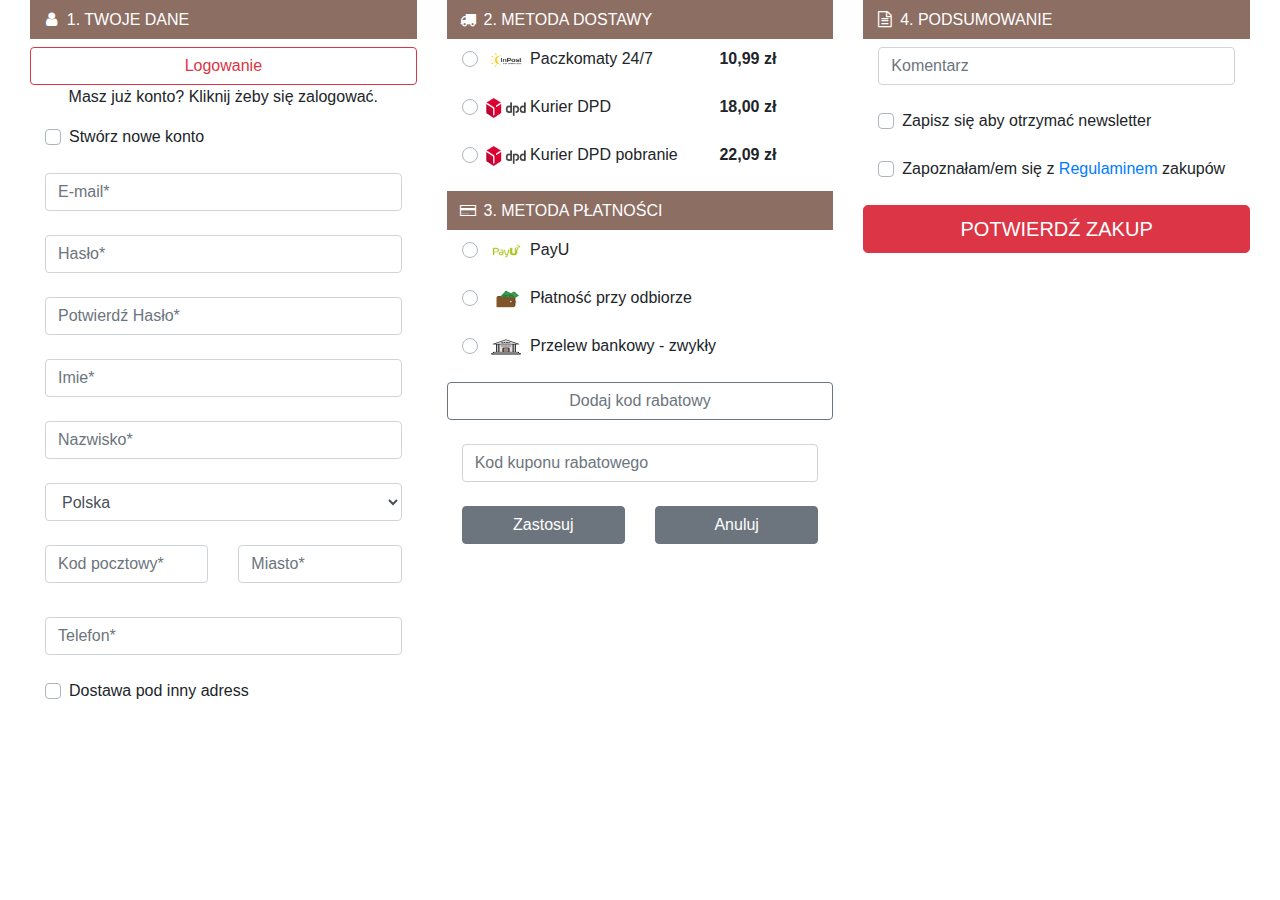
<file: index.html>
<!DOCTYPE html>
<html lang="pl"> 
    <head> 

        <link rel="stylesheet" href="https://stackpath.bootstrapcdn.com/bootstrap/4.4.1/css/bootstrap.min.css" integrity="sha384-Vkoo8x4CGsO3+Hhxv8T/Q5PaXtkKtu6ug5TOeNV6gBiFeWPGFN9MuhOf23Q9Ifjh" crossorigin="anonymous">
        <link rel="stylesheet" href="styles/style.css" type="text/css"/>
        <link rel="stylesheet" href="styles/css/fontello.css" type="text/css"/>
        <meta content="text/html" charset="utf-8" />
        
        <title>SOFTWARE HOUSE</title>
        
        <script src="https://code.jquery.com/jquery-3.1.1.min.js"></script>
    </head> 
    <body>
        <div class="container-fluid">
            <div class="row">
                <div class="col-12 col-xl-4">

                    <div class="col-12 header">
                        <h6><i class="icon-user"></i> 1. TWOJE DANE </h6>
                    </div>

                    <div class="col-12 my_button">
                        <button type="button" class="btn btn-outline-danger w-100">Logowanie</button>
                    </div> 
                    
                    <div class="col-12"> 
                        <p>Masz już konto? Kliknij żeby się zalogować.</p>
                    </div>

                    <div class="col-12">

                        <div class="custom-control custom-checkbox">
                            <input type="checkbox" class="custom-control-input" id="same-address">
                            <label class="custom-control-label" for="same-address">
                                Stwórz nowe konto
                            </label>                            
                        </div>
                    </div>   
                    <br>
                    <div class="col-12">
                        <input type="text" class="form-control" placeholder="E-mail*">        
                    </div>
                    <br>
                    <div class="col-12">
                        <input type="password" class="form-control" placeholder="Hasło*">        
                   </div>
                   <br>
                    <div class="col-12">
                        <input type="password" class="form-control" placeholder="Potwierdź Hasło*">        
                    </div>
                    <br>
                    <div class="col-12">
                         <input type="text" class="form-control" placeholder="Imie*">        
                    </div>
                    <br>
                    <div class="col-12">
                         <input type="text" class="form-control" placeholder="Nazwisko*">        
                    </div>
                    <br>
                    <div class="col-12">
                        <select type="text" class="form-control" placeholder="Adres*">
                            <option value="1" selected>Polska</option>
                        </select>        
                    </div>
                    <br>
                    <div class="row">
    
                        <div class="col-12 col-md-6">
                            <input type="text" class="form-control" placeholder="Kod pocztowy*">   
                        </div>
                        <br><br>
                        <div class="col-6 col-md-6">
                            <input type="text" class="form-control" placeholder="Miasto*">   
                        </div>          
                    </div>
                    <br>
                    <div class="col-12">
                        <input type="text" class="form-control" placeholder="Telefon*">        
                    </div>
                    <br>
                    <div class="col-12">

                        <div class="custom-control custom-checkbox">
                            <input type="checkbox" class="custom-control-input" id="same-address_1">
                            <label class="custom-control-label" for="same-address_1">
                                Dostawa pod inny adress
                            </label>                            
                        </div>
                    </div>
                    <br> 
                </div>

                <div class="col-12 col-xl-4">
                    <div class="col-12 header">
                        <h6><i class="icon-truck"></i> 2. METODA DOSTAWY </h6>
                    </div>
                    
                    <div class="row">
                        <div class="col-8">
                            <div class="custom-control custom-radio">
                                <input id="inpost" name="paymentMethod" type="radio" class="custom-control-input">
                                <label class="custom-control-label" for="inpost">
                                    <img src="pictures/inpost.png" width="40" height="20"> Paczkomaty 24/7
                                </label>
                            </div>
                        </div>
                        <div class="col-4 price"> <b>10,99 zł</b> </div>
                    </div>
                    <br>
                    <div class="row">
                        <div class="col-8">
                            <div class="custom-control custom-radio" >
                                <input id="dpd_1" name="paymentMethod" type="radio" class="custom-control-input">
                                <label class="custom-control-label" for="dpd_1">
                                    <img src="pictures/dpd_logo.png" width="40" height="20"> Kurier DPD
                                </label>
                            </div>
                        </div>
                        <div class="col-4 price"> <b>18,00 zł</b> </div>
                    </div>
                    <br>
                    <div class="row">
                        <div class="col-8">
                            <div class="custom-control custom-radio">
                                <input id="dpd_2" name="paymentMethod" type="radio" class="custom-control-input">
                                <label class="custom-control-label" for="dpd_2">
                                    <img src="pictures/dpd_logo.png" width="40" height="20"> Kurier DPD pobranie
                                </label>
                            </div>
                        </div>
                        <div class="col-4 price"> <b>22,09 zł</b> </div>
                    </div>
                    <br>
                    <div class="col-12 header">
                        <h6><i class="icon-credit-card"></i> 3. METODA PŁATNOŚCI </h6>
                    </div>

                        <div class="col-12" id="remove_1">   
                            <div class="custom-control custom-radio">
                                <input id="payu" name="paymentMethod" type="radio" class="custom-control-input">
                                <label class="custom-control-label" for="payu">
                                    <img src="pictures/payu.png" width="40" height="20"> PayU
                                </label>
                            </div>
                        <br>    
                        </div>

                        <div class="col-12" id="remove_2">  
                            <div class="custom-control custom-radio">
                                <input id="cash_on_delivery" name="paymentMethod" type="radio" class="custom-control-input">
                                <label class="custom-control-label" for="cash_on_delivery">
                                    <img src="pictures/cash.png" width="40" height="20"> Płatność przy odbiorze
                                </label>
                            </div>
                        <br>
                        </div>

                        <div class="col-12" id="remove_3">
                            <div class="custom-control custom-radio">
                                <input id="bank_transfer" name="paymentMethod" type="radio" class="custom-control-input">
                                <label class="custom-control-label" for="bank_transfer">
                                    <img src="pictures/bank.png" width="40" height="20"> Przelew bankowy - zwykły
                                </label>                                
                            </div>
                        <br>
                        </div>
                    
                    <div class="col-12 my_button">
                        <button type="button" class="btn btn-outline-secondary w-100">Dodaj kod rabatowy</button>
                    </div>
                    <br>
                    <div class="col-12">
                        <input type="text" class="form-control" placeholder="Kod kuponu rabatowego">        
                    </div>
                    <br>
                    <div class="row">
                        <div class="col-6"><button type="button" class="btn btn-secondary w-100">Zastosuj</button></div>
                        <div class="col-6"><button type="button" class="btn btn-secondary w-100">Anuluj</button></div>
                    </div>
                    <br>
                </div>

                <div class="col-12 col-xl-4">
                    <div class="col-12 header">
                        <h6><i class="icon-doc-text"></i> 4. PODSUMOWANIE </h6>
                    </div>

                    <div class="col-12">
                        <input type="text" class="form-control" placeholder="Komentarz">        
                    </div>
                    <br>
                    <div class="col-12">
                        <div class="custom-control custom-checkbox">
                            <input type="checkbox" class="custom-control-input" id="same-address_3">
                            <label class="custom-control-label" for="same-address_3">
                                Zapisz się aby otrzymać newsletter
                            </label>                            
                        </div>
                    </div>
                    <br>
                    <div class="col-12">   
                        <div class="custom-control custom-checkbox">
                            <input type="checkbox" class="custom-control-input" id="same-address_4">
                            <label class="custom-control-label" for="same-address_4">
                                Zapoznałam/em się z <a href="url">Regulaminem</a> zakupów
                            </label>                            
                        </div>
                    </div>
                    </br>
                    <div class="col-12 my_button">
                        <button type="button" class="btn btn-danger btn-lg w-100 h-30">POTWIERDŹ ZAKUP</button>
                    </div>
                    <br>
                </div>

            </div>
        </div>
    </body>

    <script>
        $("#inpost").click(function(){
            $("#remove_1").hide();
            $("#remove_2").show();
            $("#remove_3").show();
        })

        $("#dpd_1").click(function(){
            $("#remove_1").show();
            $("#remove_2").hide();
            $("#remove_3").show();
        })

        $("#dpd_2").click(function(){
            $("#remove_1").hide();
            $("#remove_2").show();
            $("#remove_3").hide();
        })
    </script>

</html>
</file>
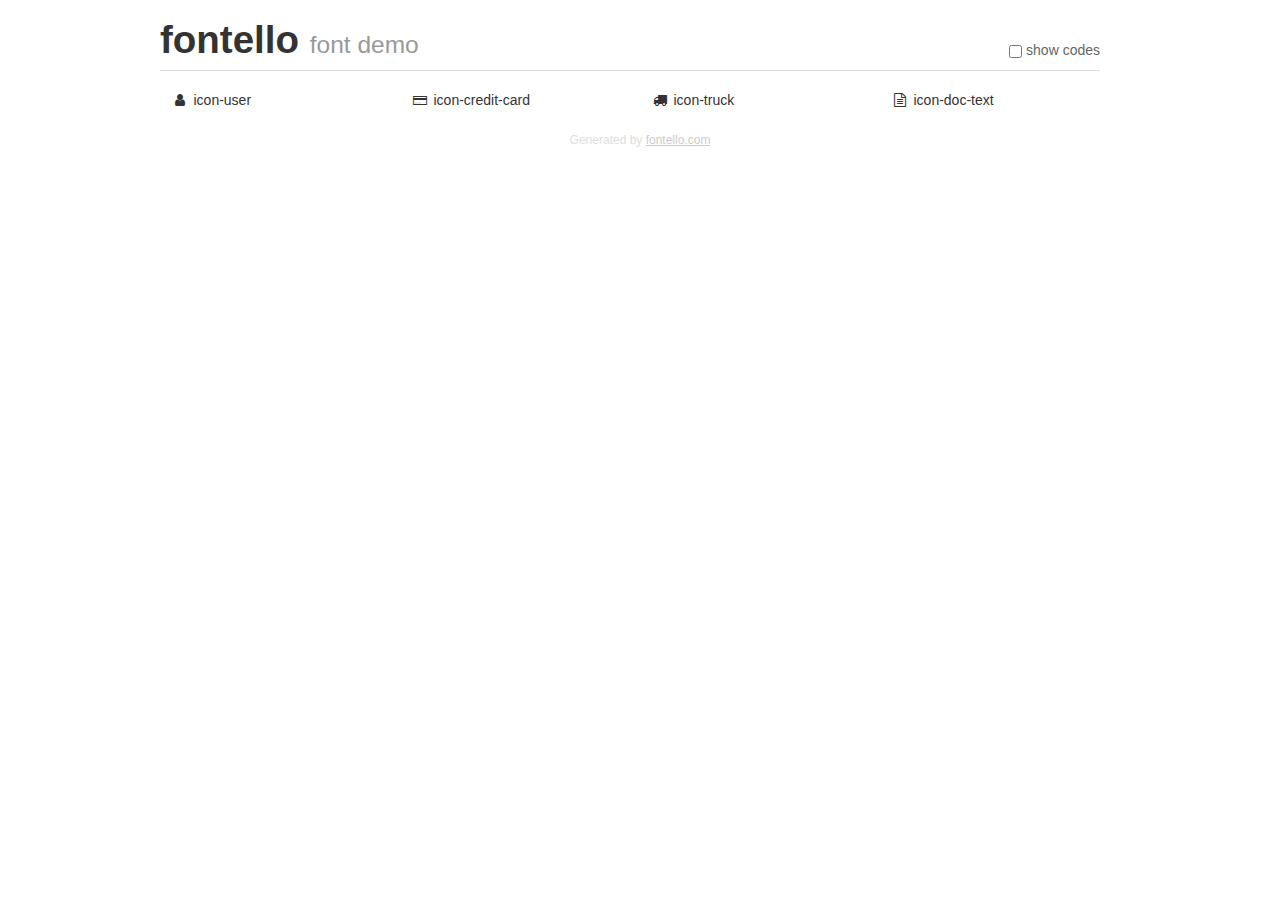
<file: styles/demo.html>
<!DOCTYPE html>
<html>
  <head>
  <!--[if lt IE 9]><script language="javascript" type="text/javascript" src="//html5shim.googlecode.com/svn/trunk/html5.js"></script><![endif]-->
  <meta charset="UTF-8">
  <style>
    html {
      font-size: 100%;
      -webkit-text-size-adjust: 100%;
      -ms-text-size-adjust: 100%;
    }
    a:focus {
      outline: thin dotted #333;
      outline: 5px auto -webkit-focus-ring-color;
      outline-offset: -2px;
    }
    a:hover,
    a:active {
      outline: 0;
    }
    input {
      margin: 0;
      font-size: 100%;
      vertical-align: middle;
      *overflow: visible;
      line-height: normal;
    }
    input::-moz-focus-inner {
      padding: 0;
      border: 0;
    }
    body {
      margin: 0;
      font-family: "Helvetica Neue", Helvetica, Arial, sans-serif;
      font-size: 14px;
      line-height: 20px;
      color: #333;
      background-color: #fff;
    }
    a {
      color: #08c;
      text-decoration: none;
    }
    a:hover {
      color: #005580;
      text-decoration: underline;
    }
    .row {
      margin-left: -20px;
      *zoom: 1;
    }
    .row:before,
    .row:after {
      display: table;
      content: "";
      line-height: 0;
    }
    .row:after {
      clear: both;
    }
    .span3 {
      float: left;
      min-height: 1px;
      margin-left: 20px;
      width: 220px;
    }
    .container {
      width: 940px;
      margin-right: auto;
      margin-left: auto;
      *zoom: 1;
    }
    .container:before,
    .container:after {
      display: table;
      content: "";
      line-height: 0;
    }
    .container:after {
      clear: both;
    }
    small {
      font-size: 85%;
    }
    h1 {
      margin: 10px 0;
      font-family: inherit;
      font-weight: bold;
      line-height: 20px;
      color: inherit;
      text-rendering: optimizelegibility;
      line-height: 40px;
      font-size: 38.5px;
    }
    h1 small {
      font-weight: normal;
      line-height: 1;
      color: #999;
      font-size: 24.5px;
    }

    body {
      margin-top: 90px;
    }
    .header {
      position: fixed;
      top: 0;
      left: 50%;
      margin-left: -480px;
      background-color: #fff;
      border-bottom: 1px solid #ddd;
      padding-top: 10px;
      z-index: 10;
    }
    .footer {
      color: #ddd;
      font-size: 12px;
      text-align: center;
      margin-top: 20px;
    }
    .footer a {
      color: #ccc;
      text-decoration: underline;
    }
    .the-icons {
      font-size: 14px;
      line-height: 24px;
    }
    .switch {
      position: absolute;
      right: 0;
      bottom: 10px;
      color: #666;
    }
    .switch input {
      margin-right: 0.3em;
    }
    .codesOn .i-name {
      display: none;
    }
    .codesOn .i-code {
      display: inline;
    }
    .i-code {
      display: none;
    }
    @font-face {
      font-family: 'fontello';
      src: url('./font/fontello.eot?87210079');
      src: url('./font/fontello.eot?87210079#iefix') format('embedded-opentype'),
           url('./font/fontello.woff?87210079') format('woff'),
           url('./font/fontello.ttf?87210079') format('truetype'),
           url('./font/fontello.svg?87210079#fontello') format('svg');
      font-weight: normal;
      font-style: normal;
    }
    .demo-icon {
      font-family: "fontello";
      font-style: normal;
      font-weight: normal;
     
      display: inline-block;
      text-decoration: inherit;
      width: 1em;
      margin-right: .2em;
      text-align: center;
      /* opacity: .8; */
     
      /* For safety - reset parent styles, that can break glyph codes*/
      font-variant: normal;
      text-transform: none;
     
      /* fix buttons height, for twitter bootstrap */
      line-height: 1em;
     
      /* Animation center compensation - margins should be symmetric */
      /* remove if not needed */
      margin-left: .2em;
     
      /* You can be more comfortable with increased icons size */
      /* font-size: 120%; */
     
      /* Font smoothing. That was taken from TWBS */
      -webkit-font-smoothing: antialiased;
      -moz-osx-font-smoothing: grayscale;
     
      /* Uncomment for 3D effect */
      /* text-shadow: 1px 1px 1px rgba(127, 127, 127, 0.3); */
    }
    </style>
    <link rel="stylesheet" href="css/animation.css"><!--[if IE 7]><link rel="stylesheet" href="css/" + font.fontname + "-ie7.css"><![endif]-->
    <script>
      function toggleCodes(on) {
        var obj = document.getElementById('icons');
      
        if (on) {
          obj.className += ' codesOn';
        } else {
          obj.className = obj.className.replace(' codesOn', '');
        }
      }
    </script>
  </head>
  <body>
    <div class="container header">
      <h1>fontello <small>font demo</small></h1>
      <label class="switch">
        <input type="checkbox" onclick="toggleCodes(this.checked)">show codes
      </label>
    </div>
    <div class="container" id="icons">
      <div class="row">
        <div class="span3" title="Code: 0xe800">
          <i class="demo-icon icon-user">&#xe800;</i> <span class="i-name">icon-user</span><span class="i-code">0xe800</span>
        </div>
        <div class="span3" title="Code: 0xe801">
          <i class="demo-icon icon-credit-card">&#xe801;</i> <span class="i-name">icon-credit-card</span><span class="i-code">0xe801</span>
        </div>
        <div class="span3" title="Code: 0xe802">
          <i class="demo-icon icon-truck">&#xe802;</i> <span class="i-name">icon-truck</span><span class="i-code">0xe802</span>
        </div>
        <div class="span3" title="Code: 0xf0f6">
          <i class="demo-icon icon-doc-text">&#xf0f6;</i> <span class="i-name">icon-doc-text</span><span class="i-code">0xf0f6</span>
        </div>
      </div>
    <div class="container footer">Generated by <a href="https://fontello.com">fontello.com</a></div>
  </body>
</html>
</file>
<file: styles/style.css>
div{
    margin: 0 !important;
}

h6{
    padding: 10px;
}

.header{
    background-color:#8D6E63;
    color:white;
    text-align: left;
    padding: 0 !important;
}

p{
    text-align: center;
}

.my_button{
    padding: 0px !important;
}
</file>
<file: styles/css/fontello.css>
@font-face {
  font-family: 'fontello';
  src: url('../font/fontello.eot?25595567');
  src: url('../font/fontello.eot?25595567#iefix') format('embedded-opentype'),
       url('../font/fontello.woff2?25595567') format('woff2'),
       url('../font/fontello.woff?25595567') format('woff'),
       url('../font/fontello.ttf?25595567') format('truetype'),
       url('../font/fontello.svg?25595567#fontello') format('svg');
  font-weight: normal;
  font-style: normal;
}
/* Chrome hack: SVG is rendered more smooth in Windozze. 100% magic, uncomment if you need it. */
/* Note, that will break hinting! In other OS-es font will be not as sharp as it could be */
/*
@media screen and (-webkit-min-device-pixel-ratio:0) {
  @font-face {
    font-family: 'fontello';
    src: url('../font/fontello.svg?25595567#fontello') format('svg');
  }
}
*/
[class^="icon-"]:before, [class*=" icon-"]:before {
  font-family: "fontello";
  font-style: normal;
  font-weight: normal;
  speak: never;

  display: inline-block;
  text-decoration: inherit;
  width: 1em;
  margin-right: .2em;
  text-align: center;
  /* opacity: .8; */

  /* For safety - reset parent styles, that can break glyph codes*/
  font-variant: normal;
  text-transform: none;

  /* fix buttons height, for twitter bootstrap */
  line-height: 1em;

  /* Animation center compensation - margins should be symmetric */
  /* remove if not needed */
  margin-left: .2em;

  /* you can be more comfortable with increased icons size */
  /* font-size: 120%; */

  /* Font smoothing. That was taken from TWBS */
  -webkit-font-smoothing: antialiased;
  -moz-osx-font-smoothing: grayscale;

  /* Uncomment for 3D effect */
  /* text-shadow: 1px 1px 1px rgba(127, 127, 127, 0.3); */
}

.icon-user:before { content: '\e800'; } /* '' */
.icon-credit-card:before { content: '\e801'; } /* '' */
.icon-truck:before { content: '\e802'; } /* '' */
.icon-doc-text:before { content: '\f0f6'; } /* '' */
</file>
<file: styles/css/animation.css>
/*
   Animation example, for spinners
*/
.animate-spin {
  -moz-animation: spin 2s infinite linear;
  -o-animation: spin 2s infinite linear;
  -webkit-animation: spin 2s infinite linear;
  animation: spin 2s infinite linear;
  display: inline-block;
}
@-moz-keyframes spin {
  0% {
    -moz-transform: rotate(0deg);
    -o-transform: rotate(0deg);
    -webkit-transform: rotate(0deg);
    transform: rotate(0deg);
  }

  100% {
    -moz-transform: rotate(359deg);
    -o-transform: rotate(359deg);
    -webkit-transform: rotate(359deg);
    transform: rotate(359deg);
  }
}
@-webkit-keyframes spin {
  0% {
    -moz-transform: rotate(0deg);
    -o-transform: rotate(0deg);
    -webkit-transform: rotate(0deg);
    transform: rotate(0deg);
  }

  100% {
    -moz-transform: rotate(359deg);
    -o-transform: rotate(359deg);
    -webkit-transform: rotate(359deg);
    transform: rotate(359deg);
  }
}
@-o-keyframes spin {
  0% {
    -moz-transform: rotate(0deg);
    -o-transform: rotate(0deg);
    -webkit-transform: rotate(0deg);
    transform: rotate(0deg);
  }

  100% {
    -moz-transform: rotate(359deg);
    -o-transform: rotate(359deg);
    -webkit-transform: rotate(359deg);
    transform: rotate(359deg);
  }
}
@-ms-keyframes spin {
  0% {
    -moz-transform: rotate(0deg);
    -o-transform: rotate(0deg);
    -webkit-transform: rotate(0deg);
    transform: rotate(0deg);
  }

  100% {
    -moz-transform: rotate(359deg);
    -o-transform: rotate(359deg);
    -webkit-transform: rotate(359deg);
    transform: rotate(359deg);
  }
}
@keyframes spin {
  0% {
    -moz-transform: rotate(0deg);
    -o-transform: rotate(0deg);
    -webkit-transform: rotate(0deg);
    transform: rotate(0deg);
  }

  100% {
    -moz-transform: rotate(359deg);
    -o-transform: rotate(359deg);
    -webkit-transform: rotate(359deg);
    transform: rotate(359deg);
  }
}
</file>
